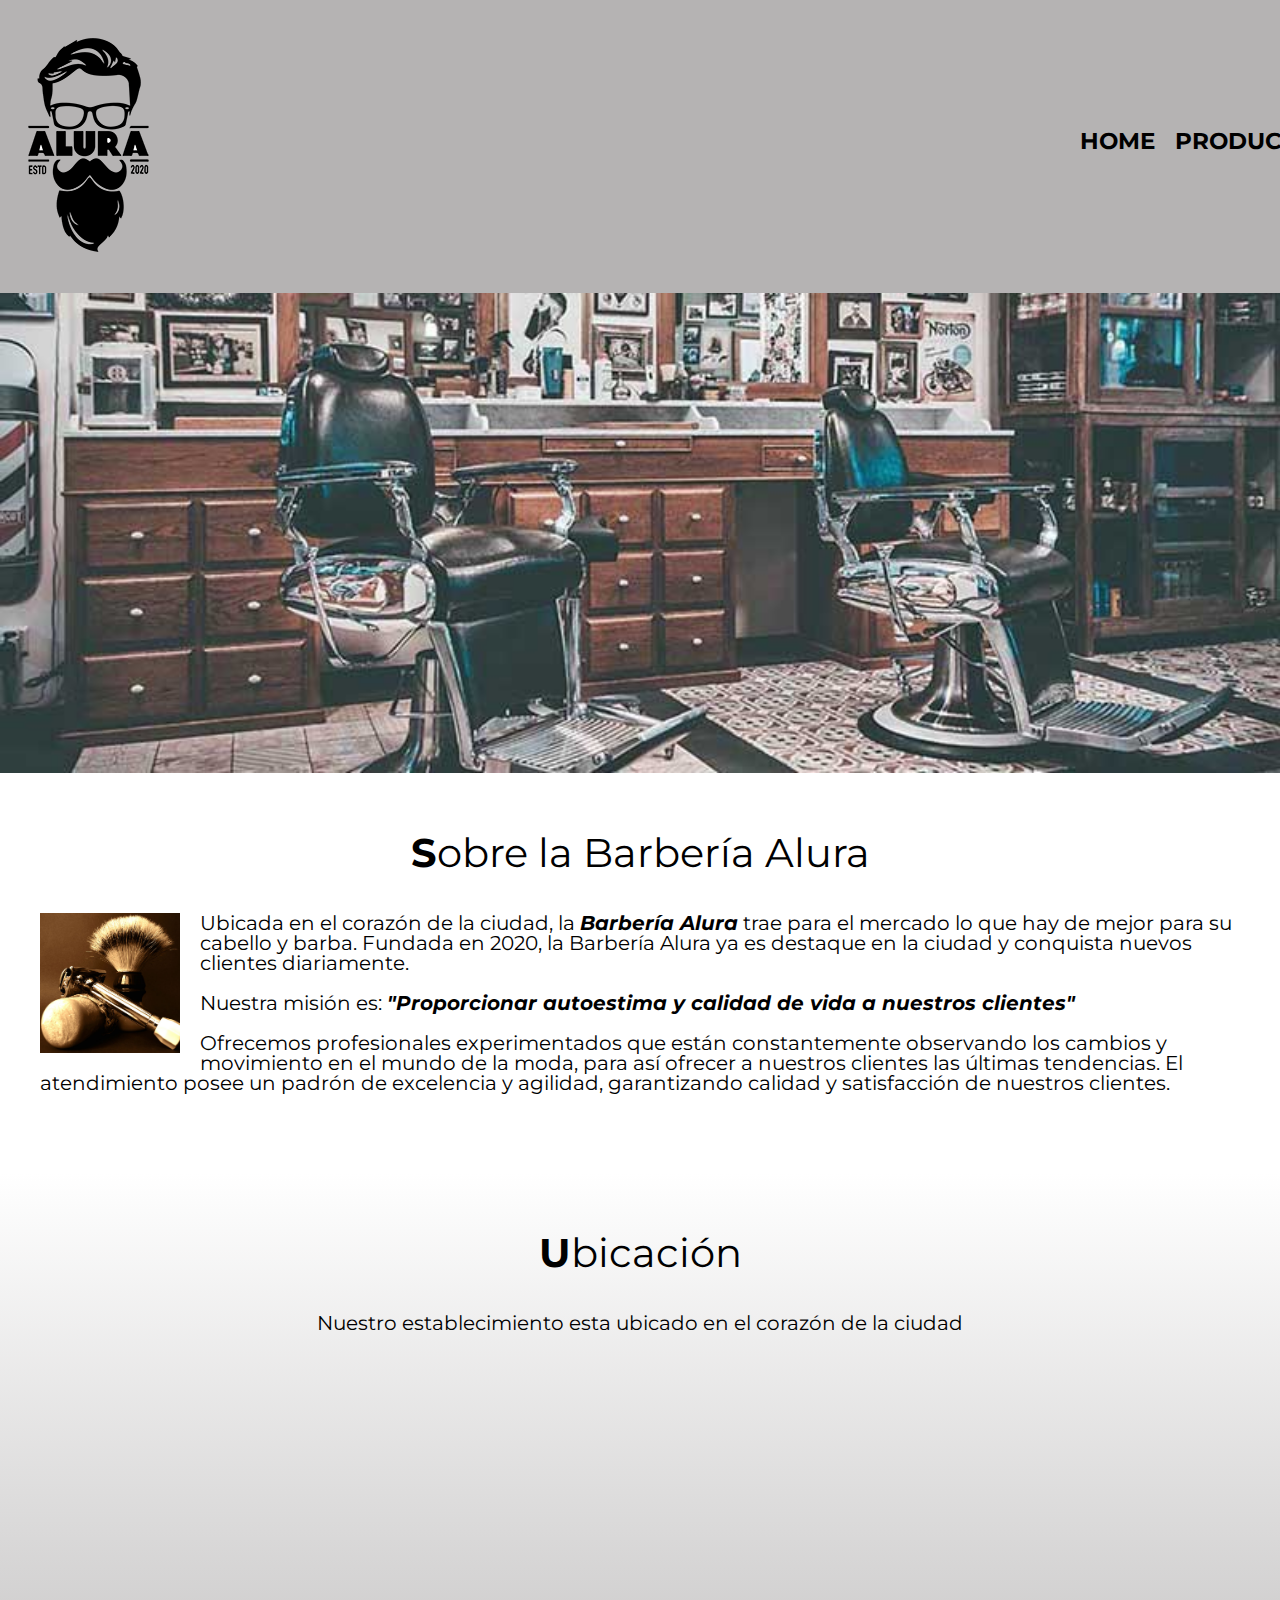
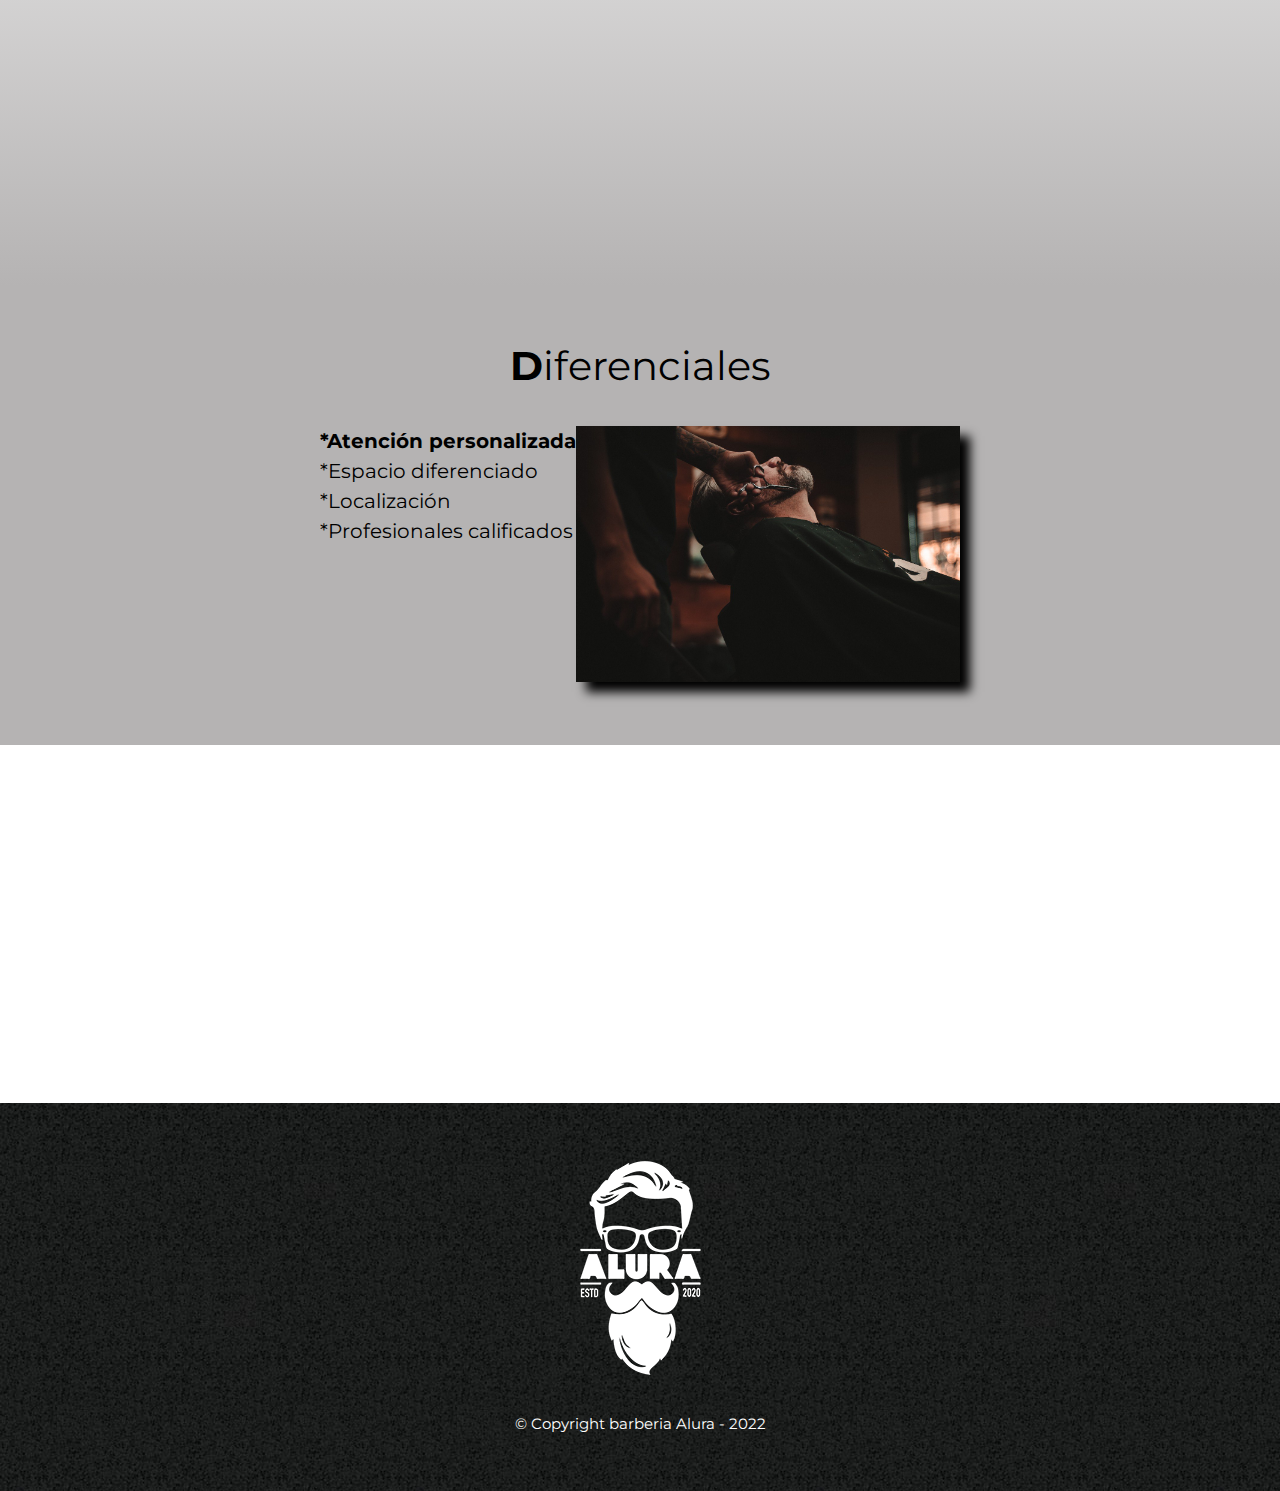
<file: index.html>
<!DOCTYPE html>
<html lang="es">
  <head>
    <meta charset="UTF-8" />
    <meta http-equiv="X-UA-Compatible" content="IE=edge" />
    <meta name="viewport" content="width=device-width" />
    <title>Barberia Alura</title>
    <link rel="stylesheet" href="reset.css">
    <link rel="stylesheet" href="products.css">
   
    <link rel="preconnect" href="https://fonts.googleapis.com">
    <link rel="preconnect" href="https://fonts.gstatic.com" crossorigin>
    <link href="https://fonts.googleapis.com/css2?family=Montserrat:wght@100;300&display=swap" rel="stylesheet">
  </head>
  <body>
    <header>
      <div class="box">
          <h1><img src="images/logo.png" alt="Logo barberia"></h1>
          <nav>
              <ul class="panel">
                  <li><a href="index.html">HOME</a></li>
                  <li><a href="products.html">PRODUCTOS</a></li>
                  <li><a href="contacto.html">CONTACTOS</a></li>
              </ul>
          </nav>
      </div>
    </header>
    <img src="images/banner.jpg" class="banner"/>
    <main class="main">
      <section class="about">
        <h2 class="home-title">Sobre la Barbería Alura</h2>
        <img class="utensils" src="images/utensilios[1].jpg" alt="utensilios">
        <p>
          Ubicada en el corazón de la ciudad, la
          <strong>Barbería Alura</strong> trae para el mercado lo que hay de mejor
          para su cabello y barba. Fundada en 2020, la Barbería Alura ya es
          destaque en la ciudad y conquista nuevos clientes diariamente.
        </p>
        <p>
          <em
            >Nuestra misión es:
            <strong
              >"Proporcionar autoestima y calidad de vida a nuestros
              clientes"</strong></em>
        </p>
        <p>
          Ofrecemos profesionales experimentados que están constantemente
          observando los cambios y movimiento en el mundo de la moda, para así
          ofrecer a nuestros clientes las últimas tendencias. El atendimiento
          posee un padrón de excelencia y agilidad, garantizando calidad y
          satisfacción de nuestros clientes.
        </p>
      </section>

      <section class="map">
        <h3 class="home-title">Ubicación </h3>
        <p>Nuestro establecimiento esta ubicado en el corazón de la ciudad</p>
        <div class="content-map">
          <iframe src="https://www.google.com/maps/embed?pb=!1m18!1m12!1m3!1d127255.0920085365!2d-74.16652400599983!3d4.643664111013089!2m3!1f0!2f0!3f0!3m2!1i1024!2i768!4f13.1!3m3!1m2!1s0x8e3f99a8193f1c9f%3A0xf93431640f134c07!2sPontificia%20Universidad%20Javeriana!5e0!3m2!1ses-419!2sco!4v1674152079117!5m2!1ses-419!2sco" width="100%" height="450" style="border:0;" allowfullscreen="" loading="lazy" referrerpolicy="no-referrer-when-downgrade"></iframe>
        </div>
        
      </section>
      <section class="dif">
        <div class="dif-content">
          <h2 class="home-title">Diferenciales</h2>
          <ul class="dif-list">
              <li class="item">Atención personalizada</li>
              <li class="item">Espacio diferenciado</li>
              <li class="item">Localización</li>
              <li class="item">Profesionales calificados</li>
          </ul><img src="images/diferenciales.jpg" class="dif-img">
        </div>
      </section>
      <section class="video">
        <iframe width="560" height="315" src="https://www.youtube.com/embed/wcVVXUV0YUY" title="YouTube video player" frameborder="0" allow="accelerometer; autoplay; clipboard-write; encrypted-media; gyroscope; picture-in-picture; web-share" allowfullscreen></iframe>
      </section>
    </main>
    
    
  <footer>
      <img src="images/logo-blanco.png"  alt="Logo barberia">
      <p class="copyright">&copy Copyright barberia Alura - 2022</p>
  </footer>
  </body>
</html>
</file>
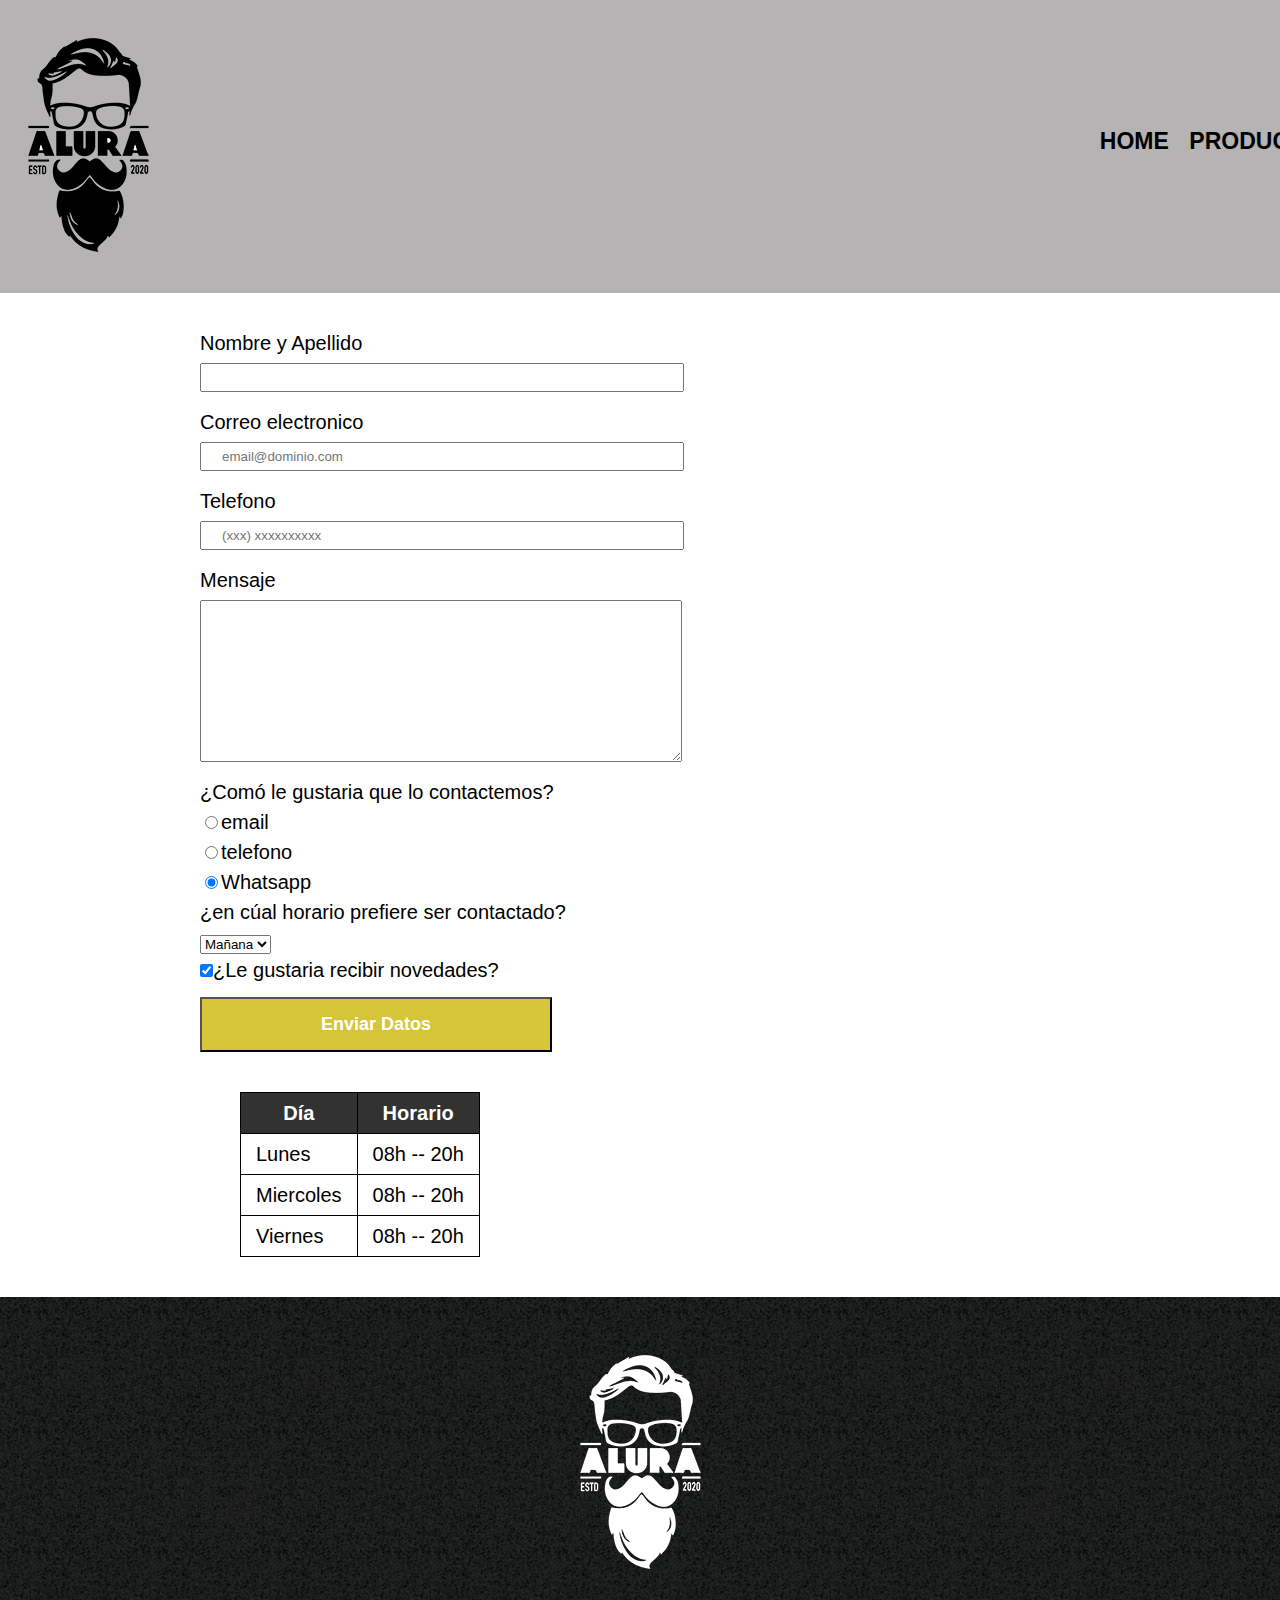
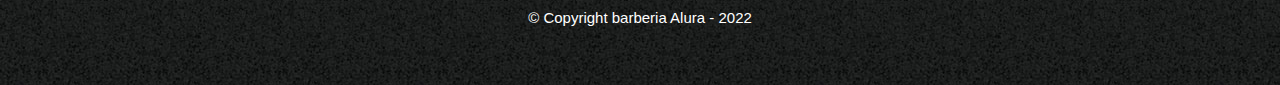
<file: contacto.html>
<!DOCTYPE html>
<html lang="en">
<head>
    <meta charset="UTF-8">
    <meta http-equiv="X-UA-Compatible" content="IE=edge">
    <meta name="viewport" content="width=device-width, initial-scale=1.0">
    <title>Contacto - Barberia Alura</title>
    <link rel="stylesheet" href="reset.css">
    <link rel="stylesheet" href="products.css">
</head>
<body>
    <header>
        <div class="box">
            <h1><img src="images/logo.png" alt="Logo barberia"></h1>
            <nav>
                <ul class="panel">
                    <li><a href="index.html">HOME</a></li>
                    <li><a href="products.html">PRODUCTOS</a></li>
                    <li><a href="contacto.html">CONTACTOS</a></li>
                </ul>
            </nav>
        </div>
    </header>
    <main>
        <form class="contact_form">
            <label for="nombre_apellido">Nombre y Apellido </label>
            <input type="text" id="nombre_apellido" class="input-contact" required>
            <label for="correo_electronico">Correo electronico</label>
            <input type="email" id="correo_electronico" class="input-contact" placeholder="email@dominio.com" required>
            <label for="telefono">Telefono</label>
            <input type="tel" id="telefono" class="input-contact" placeholder="(xxx) xxxxxxxxxx"required>
            <label for="mensaje">Mensaje</label>
            <textarea col="100" rows="10" id="mensaje" class="input-contact" required></textarea>
            <fieldset>
                <legend>¿Comó le gustaria que lo contactemos?</legend>
                <label for="radio-email"><input type="radio" name="contacto" value="email" id="radio-email">email</label>
                <label for="radio-telefono"><input type="radio" name="contacto" value="telefono" id="radio-telefono">telefono</label>
                <label for="radio-Whatsapp"><input type="radio" name="contacto" value="Whatsapp" id="radio-Whatsapp" checked>Whatsapp</label>
                
            </fieldset>
            <legend>¿en cúal horario prefiere ser contactado?</legend>
            <select>
                <option>Mañana</option>
                <option>Tarde</option>
                <option>Noche</option>
            </select>
            <label><input type="checkbox" class="checkbox" checked>¿Le gustaria recibir novedades?</label>
            <input type="submit" value="Enviar Datos" class="enviar">   
        </form>
        <table>
            <thead>
                <tr>
                    <th>Día</th>
                    <th>Horario</th>
                </tr>
            </thead>
           <tbody>
                <tr>
                    <td>Lunes</td>
                    <td>08h -- 20h</td>
                </tr>
                <tr>
                    <td>Miercoles</td>
                    <td>08h -- 20h</td>
                </tr>
                <tr>
                    <td>Viernes</td>
                    <td>08h -- 20h</td>
                </tr>
           </tbody>
           
        </table>
    </main>
    <footer>
        <img src="images/logo-blanco.png"  alt="Logo barberia">
        <p class="copyright">&copy Copyright barberia Alura - 2022</p>
    </footer>
</body>
</html>
</file>
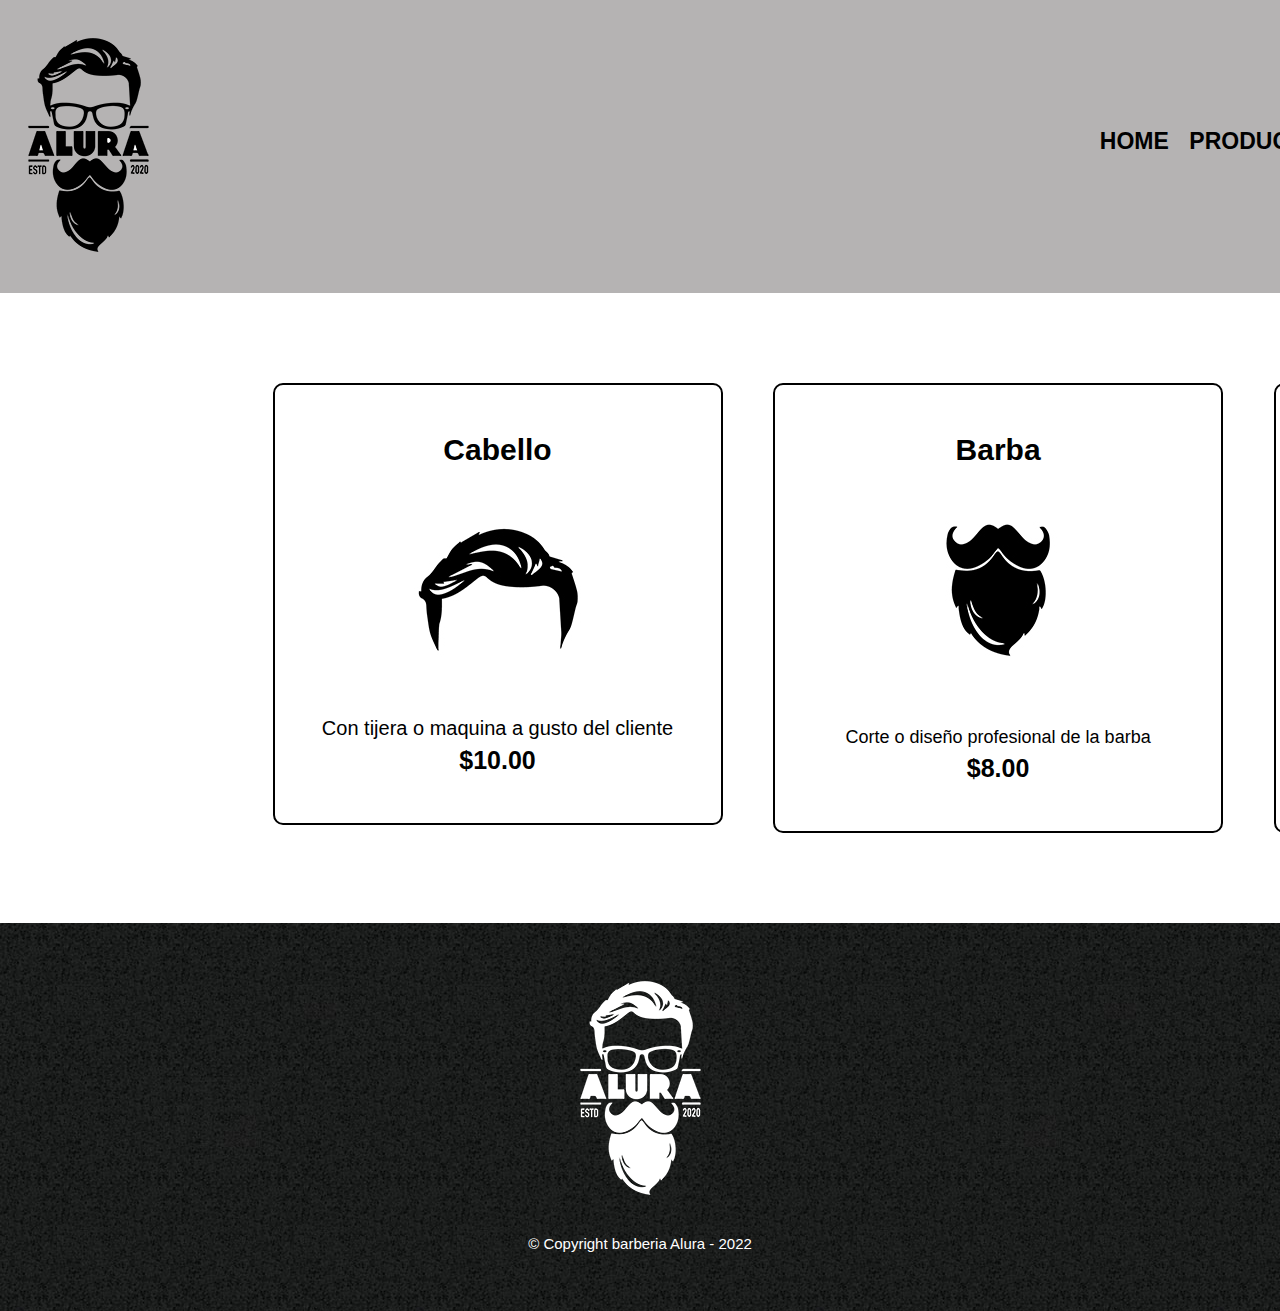
<file: products.html>
<!DOCTYPE html>
<html lang="en">
<head>
    <meta charset="UTF-8">
    <meta http-equiv="X-UA-Compatible" content="IE=edge">
    <meta name="viewport" content="width=device-width, initial-scale=1.0">
    <title>Products</title>
    <link rel="stylesheet" href="reset.css">
    <link rel="stylesheet" href="products.css">
</head>
<body>
    <header>
        <div class="box">
            <h1><img src="images/logo.png"></h1>
            <nav>
                <ul class="panel">
                    <li><a href="index.html">HOME</a></li>
                    <li><a href="products.html">PRODUCTOS</a></li>
                    <li><a href="contacto.html">CONTACTOS</a></li>
                </ul>
            </nav>
        </div>
    </header>
    <main>
        <ul class="products">
            <li>
                <h2>Cabello</h2>
                <img src="images/cabello.jpg">
                <p class="description">Con tijera o maquina a gusto del cliente</p>
                <p class="price">$10.00</p>
            </li>
            <li>
                <h2>Barba</h2>
                <img src="images/barba.jpg"> 
                <p class="descript">Corte o diseño profesional de la barba</p>
                <p class="price">$8.00</p>
            </li>
            <li>
                <h2>Cabello + Barba</h2>
                <img src="images/cabello+barba.jpg">
                <p class="descript">Paquete completo de barba y cabello</p>
                <p class="price">$15.00</p>
            </li>
        </ul>
    </main>
    <footer>
        <img src="images/logo-blanco.png">
        <p class="copyright">&copy Copyright barberia Alura - 2022</p>
    </footer>
</body>
</html>
</file>
<file: products.css>
html{
    font-size: 62.5%;/*1rem=10px*/
    font-family: 'Montserrat', sans-serif;
}
main{
    margin: 0;
}
body{
    font-size: 2rem;
}
header{
    background-color: rgb(181, 179, 179);
    padding: 2rem 0;
}
footer{
    background: url(images/bg.jpg);
    text-align: center;
    padding: 4rem;
}

/*class*/ 
/*nav*/
.box{
    width: 150rem;
    position: relative;
    margin: 0 auto;
}
.panel li{
    list-style: none;
    display: inline;
    margin: 0 0 0 1.5rem;
}
nav{
    position: absolute;
    top:11rem;
    right: 0;
}
nav a{
    color: black;
    font-weight: bold;
    font-size: 2.3rem;
    text-decoration: none;
    transition: color .2s ease-out;
}
nav a:hover {
    color:rgb(215, 197, 57);
}
/*home*/
.main{
    margin: 0;
}
.banner{
    display: block;
    width: 100%;
}
.home-title{
    text-align: center;
    font-size: 2em;
    margin: 0 0 1em;
    clear: left;
}
.home-title:first-letter{
    font-weight: bold;
}
.utensils{
    width: 14rem;
    float: left;
    margin: 0 2rem 2rem 0;
}
.about{
    background: rgb(255,255,255);
    padding: 3em 0;
    width: 120rem;
    margin: 0 auto;
}
.about p{
    margin: 0 0 1em;
}
.about strong{
    font-weight: bold;
    font-style: italic;
}
.map{

    padding: 3em 0;
    background: linear-gradient(rgb(255,255,255),rgb(181, 179, 179));
}
.content-map{
    width: 120rem;
    margin: 0 auto;
}
.map p{
    margin: 0 0 2em;
    text-align: center;
}
.dif{
    width: 100%;
    padding: 3em 0;
    background: rgb(181, 179, 179);
    margin: 0;
}
.dif-content{
    width: 64rem;
    margin: 0 auto;
}
.dif-list{
    width: 40%;
    display: inline-block;
    vertical-align: top;
}
.item{
    line-height: 1.5em;
}
.item:first-child{
    font-weight: bold;
}
.item::before{
    content: '*';
}
.dif-img{
    width: 60%;
    transition: 1s;
    box-shadow: 10px 10px 10px rgb(0, 0, 0);
}
.dif-img:hover{
    opacity: 0.3;

}

.video{
    width: 56rem;
    margin: 1em auto;
}
/*products*/
.products{
    width: 150rem;
    position: relative;
    margin: 0 auto;
    padding: 5rem; 
}
.products li{
    display: inline-block;
    text-align: center;
    width: 30%;
    vertical-align: top;
    margin: 0 1.5%;
    padding: 5rem 3rem;
    box-sizing: border-box;
    border: .2rem solid rgb(0, 0, 0);
    border-radius: 1rem;
}
.products li:hover{
    border-color: rgb(215, 197, 57);
    
}
.products li:hover h2{
    font-size: 4rem;
    
} 
.products li:active{
    border-color: rgb(71, 179, 49);
}
.products h2{
    font-size: 3rem;
    font-weight: bold;
}
.descript{
    font-size: 1.8rem;
    margin-top: 1rem;
}
.price{
    font-size: 2.5rem;
    font-weight: bold;
    margin-top: 1rem;
}
/*contact*/

/*footer*/
.copyright{
    color: white;
    font-size: 1.5rem;
    margin: 2rem;
}
main{
    margin: 4rem 20rem;
}
form label, form legend{
    display: block;
    margin: 0 0 1rem;
    font-size: 2rem;
}
.input-contact{
    display: block;
    margin: 0 0 2rem;
    padding: 0.5rem 2rem;
    width: 50%;
}
.checkbox{
    margin: 1rem 0;
}
.enviar{
    width: 40%;
    padding: 1.5rem 0;
    font-size: 1.8rem;
    font-weight: bold;
    color: white;
    background: rgb(215, 197, 57);
    transition: 1s all;
    
}
.enviar:hover{
    background-color: rgb(174, 156, 20);
    transform: scale(1.2);
}
table{
    margin: 4rem 4rem;
}
thead{
    background: rgb(51, 50, 50);
    color: rgb(255,255,255);
    font-weight: bold;
}
td, th{
    padding: 1rem 1.5rem;
    border: 0.1rem rgb(0, 0, 0) solid; 
}
@media(max-width: 480px){
    h1{
        text-align: center;
    }
    nav{
        position: static; 
    }
    .box, .about, .map, .dif, .video{
        width: auto;
    }

    .dif-list, .dif-img{
        width: 100%;
    }
}
</file>
